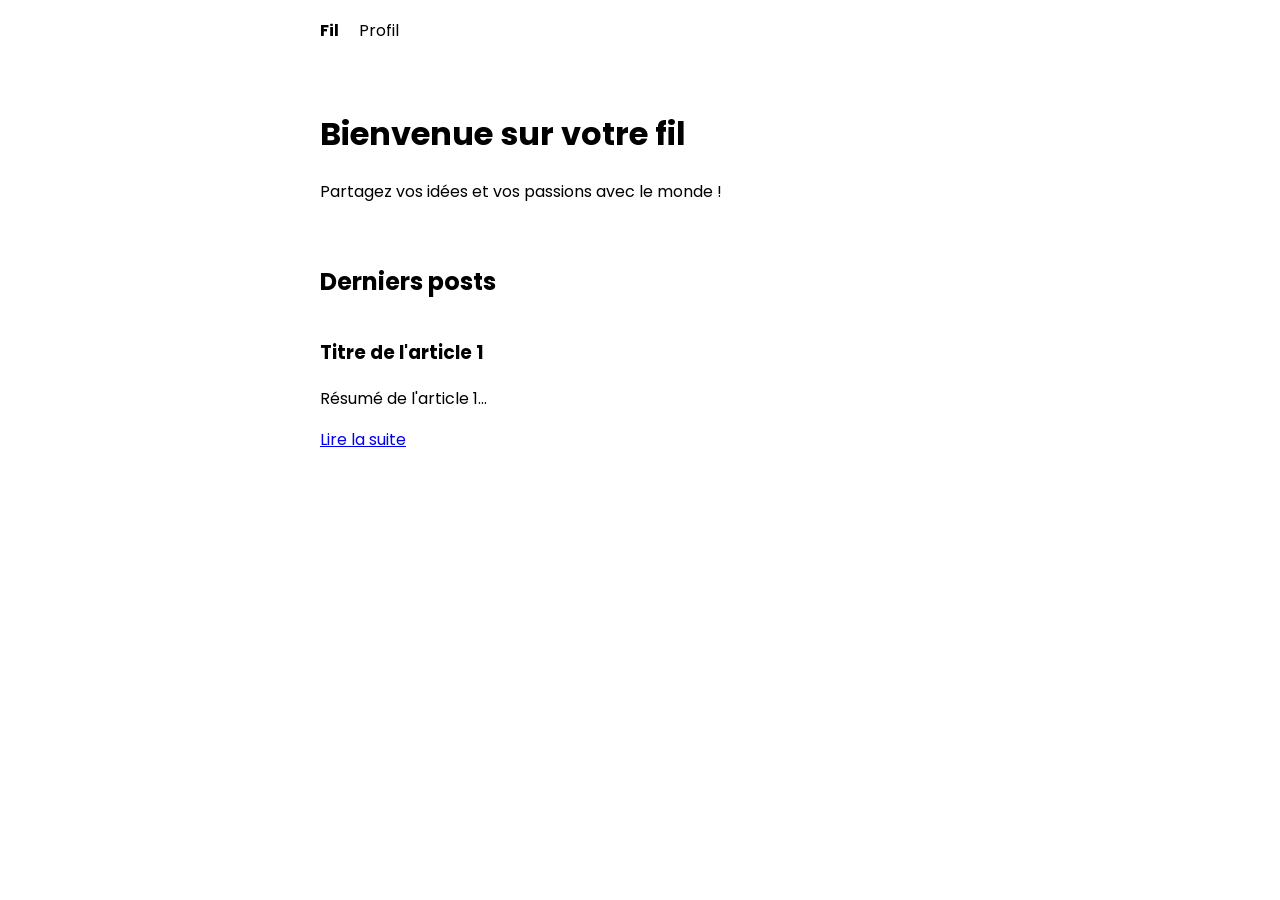
<file: Mini-projet/index.html>
<!DOCTYPE html>
<html lang="fr">

<head>
    <meta charset="UTF-8">
    <meta name="viewport" content="width=device-width, initial-scale=1.0">
    <link rel="stylesheet" href="styles/home.css">
    <title>Blog</title>
</head>

<body>
    <nav>
        <ul>
            <li><a href="index.html" class="selected">Fil</a></li>
            <li><a href="account.html">Profil</a></li>
        </ul>
    </nav>
    <main>
        <header>
            <h1>Bienvenue sur votre fil</h1>
            <p>Partagez vos idées et vos passions avec le monde !</p>
        </header>
        <section>
            <h2>Derniers posts</h2>
            <article>
                <h3>Titre de l'article 1</h3>
                <p>Résumé de l'article 1...</p>
                <a href="article1.html">Lire la suite</a>
            </article>
        </section>
    </main>
</body>

</html>
</file>
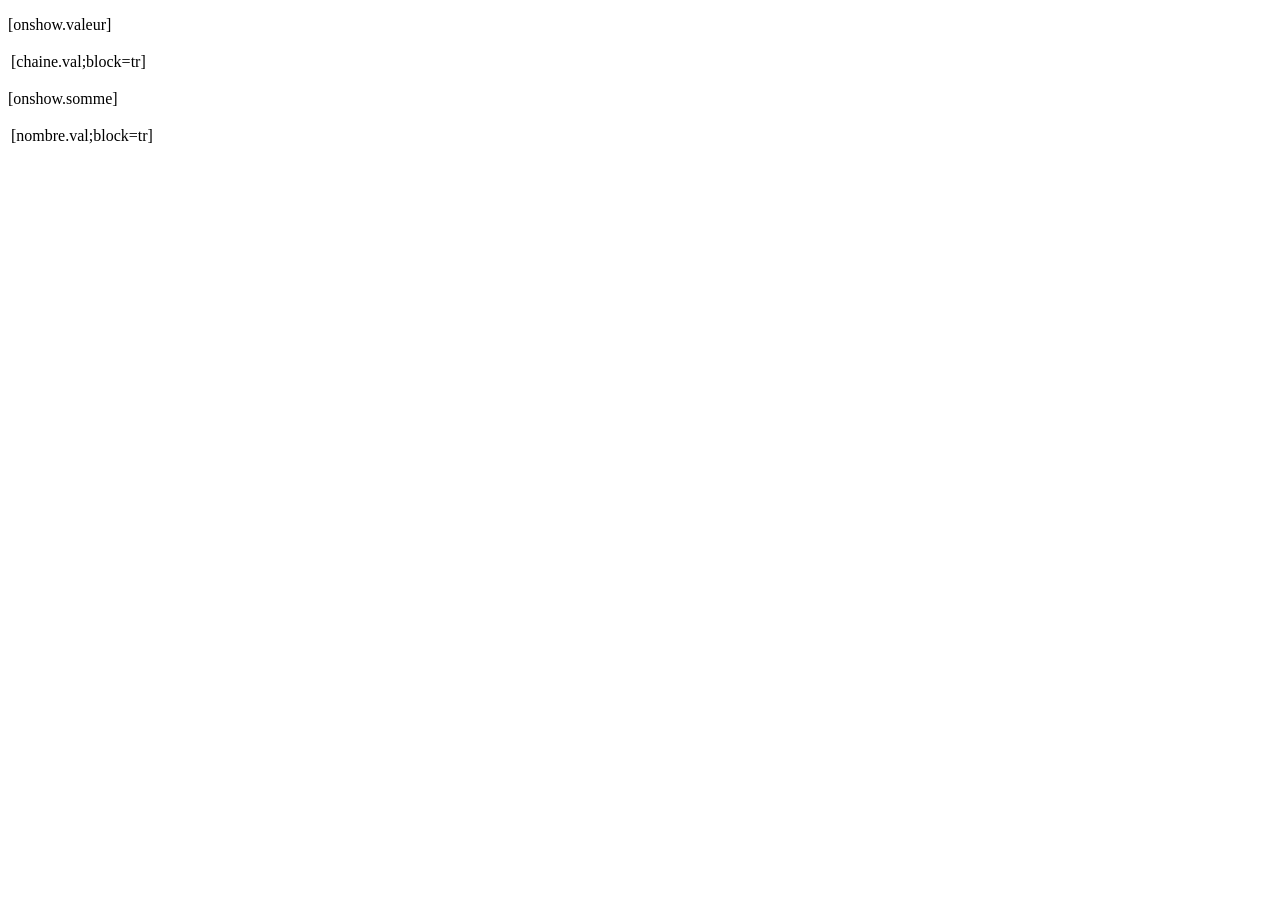
<file: TD1/td1.tpl.html>
<!DOCTYPE html>

<html lang="fr">

<head>
	<meta charset="utf-8" />
	<title>Squelette valide de page Web</title>
</head>

<body>
	<p>[onshow.valeur]</p>
	<table>
		<tr>
			<td>[chaine.val;block=tr]</td>
		</tr>
	</table>
	<p>[onshow.somme]</p>
	<table>
		<tr>
			<td>[nombre.val;block=tr]</td>
		</tr>
	</table>
</body>

</html>
</file>
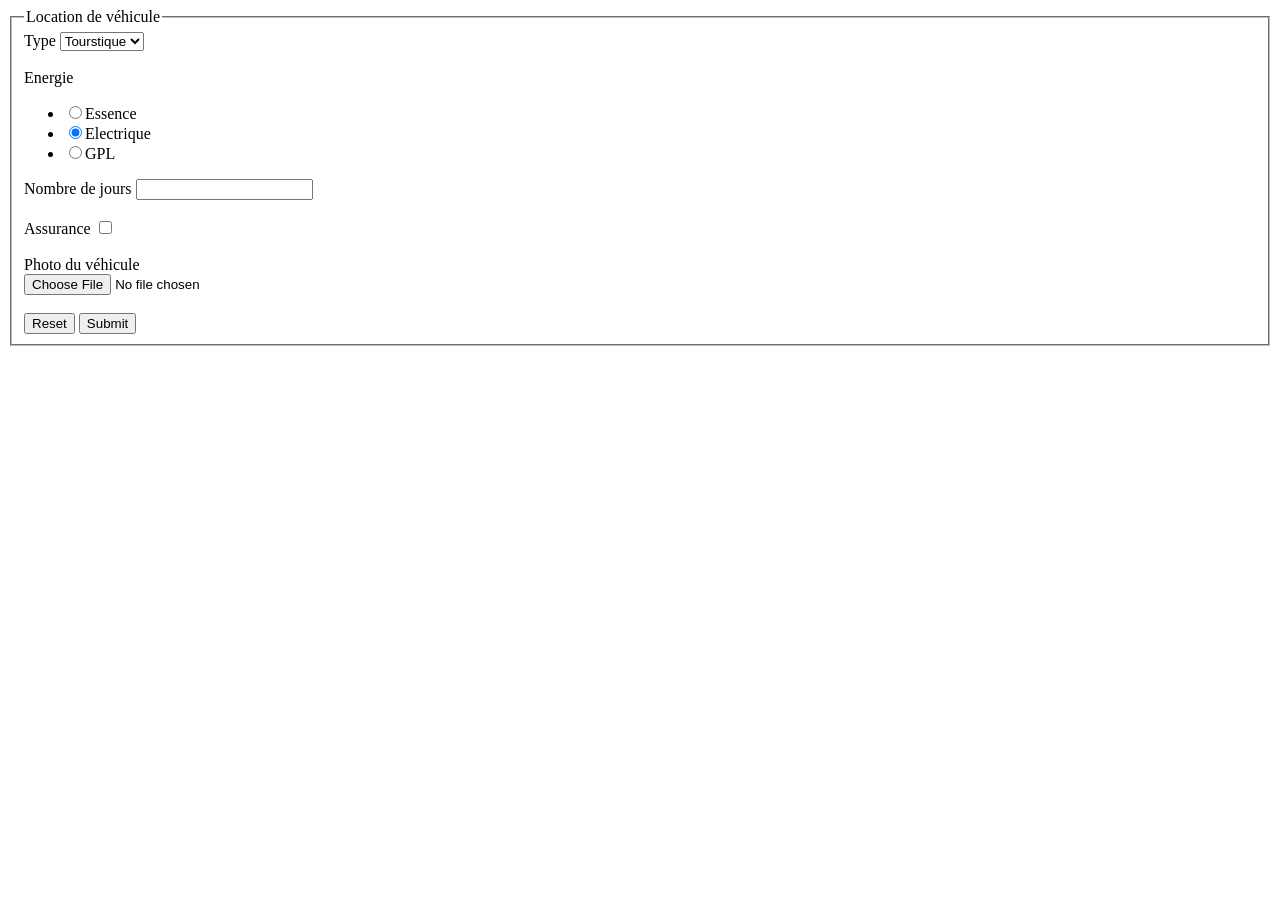
<file: TD2/d2vue.form.html>
<!DOCTYPE html>

<html lang="fr">

<head>
	<meta charset="utf-8" />
	<title>Squelette valide de page Web</title>
</head>

<body>
	<form action="td2controleur.php" method="post" enctype="multipart/form-data">
		<fieldset>
			<legend>Location de véhicule</legend>

			<label for="type">Type</label>
			<select name="type" id="type">
				<option value="Tourstique">Tourstique</option>
				<option value="Utilitaire">Utilitaire</option>
			</select>

			<br><br>
			<label for="energie">Energie</label>
			<ul>
				<li><input type="radio" name="energie" id="essence" value="essence">Essence</li>
				<li><input type="radio" name="energie" id="electrique" value="electrique" checked>Electrique</li>
				<li><input type="radio" name="energie" id="gpl" value="gpl">GPL</li>
			</ul>

			<label for="nbj">Nombre de jours</label>
			<input type="number" name="nbj" id="nbj">

			<br><br>
			<label for="assurance">Assurance</label>
			<input type="checkbox" name="assurance" id="assurance">

			<br><br>
			<label for="photo">Photo du véhicule</label><br>
			<input type="file" name="photo" id="photo">

			<br><br>
			<input type="reset">
			<input type="submit">
		</fieldset>

	</form>
</body>

</html>
</file>
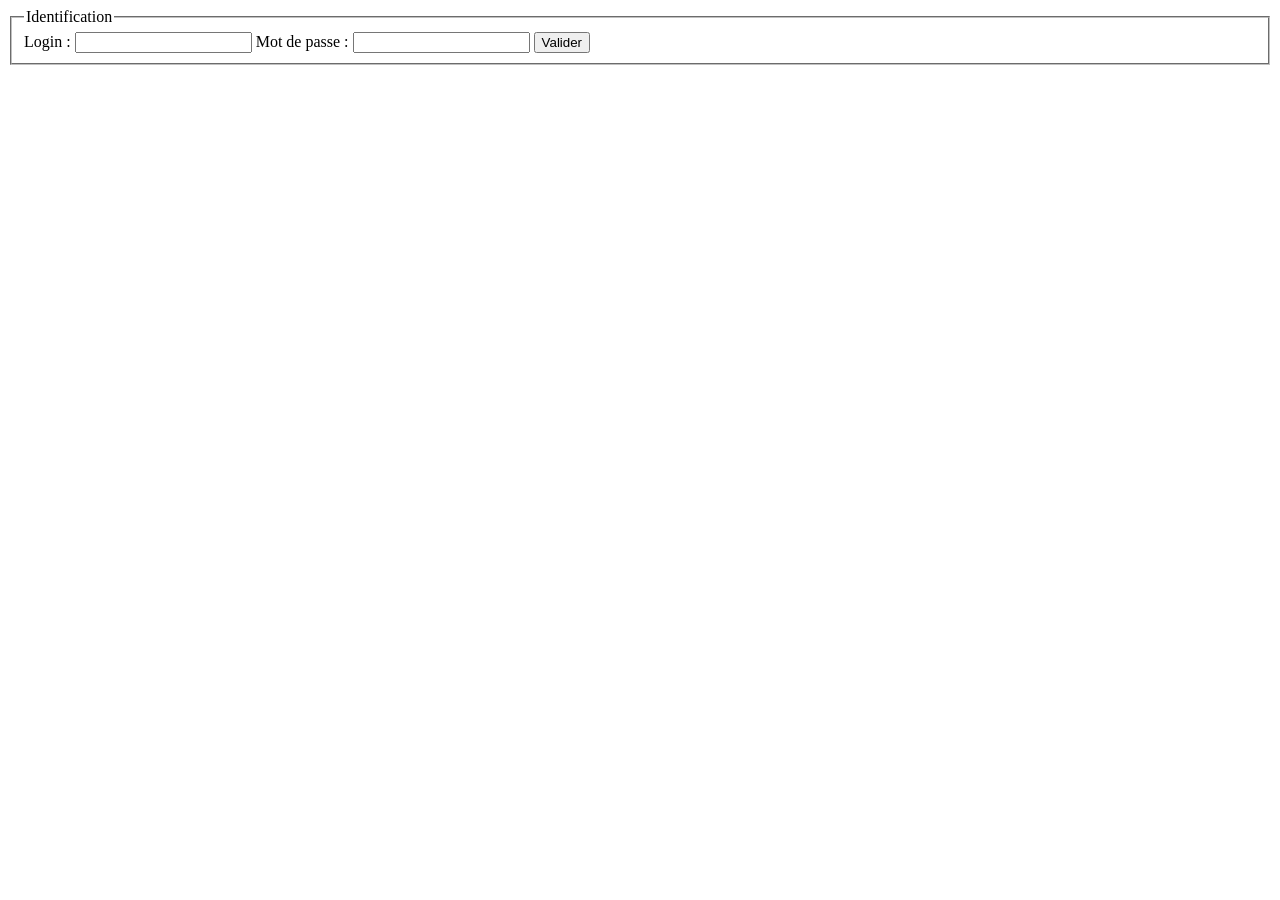
<file: TD3/td34vue-form.tpl.html>
<!DOCTYPE html>
<html lang="fr">

<head>
    <title>Formulaire</title>
    <meta charset="utf-8" />
</head>

<body>
    <form action="[onshow.cible]" method="post">
        <fieldset>
            <legend>Identification</legend>
            <label for="login">Login</label> :
            <input type="text" id="login" name="login" />
            <label for="password">Mot de passe</label> :
            <input type="password" id="password" name="password" />
            <label for="submit"></label>
            <input type="submit" id="submit" value="Valider" />
        </fieldset>
    </form>
</body>

</html>
</file>
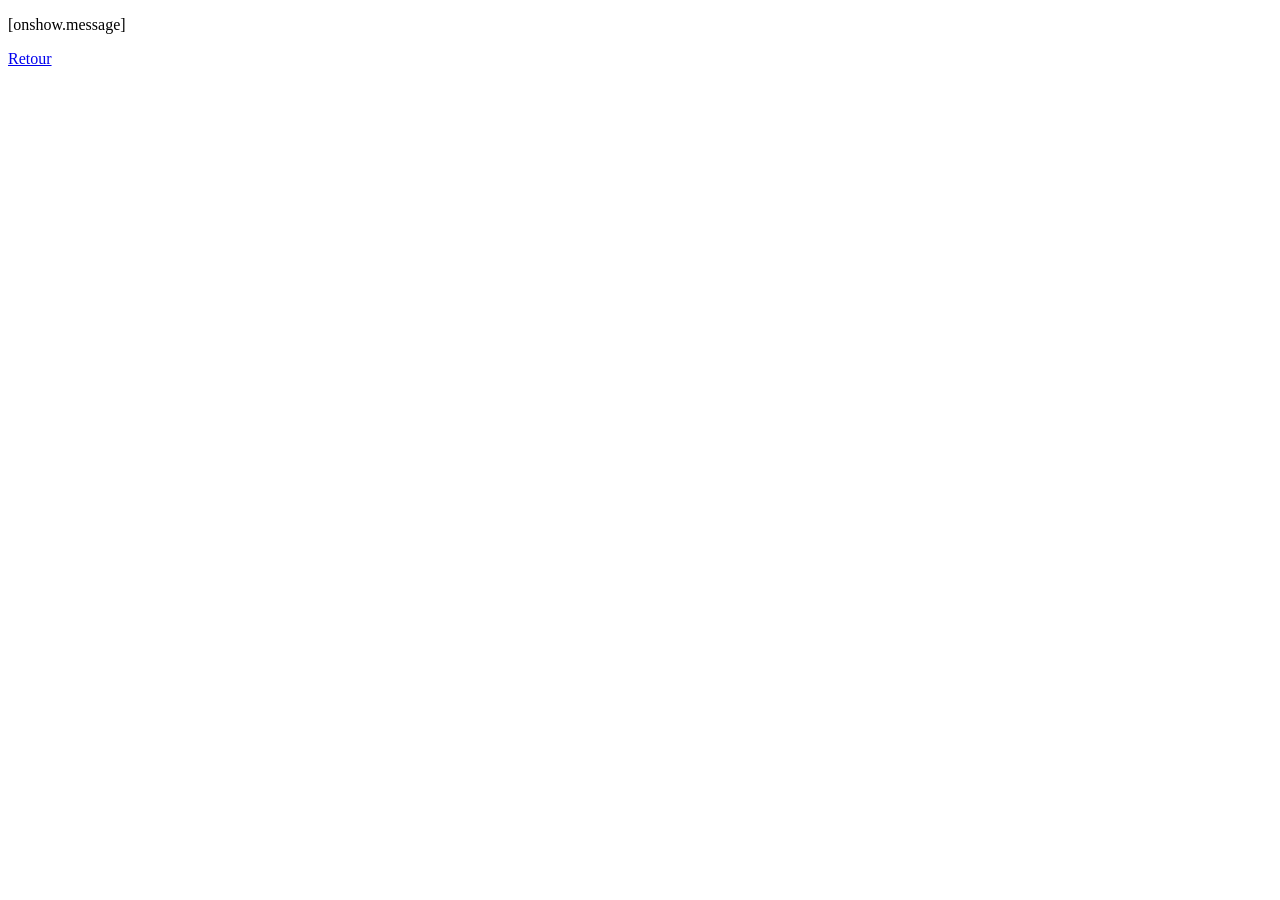
<file: TD3/td34vue-msg.tpl.html>
<!DOCTYPE html>
<html lang="fr">
<head>
    <meta charset="UTF-8">
    <meta name="viewport" content="width=device-width, initial-scale=1.0">
    <title>Document</title>
</head>
<body>
    <p>[onshow.message]</p>
    <a href="[onshow.cible]">Retour</a>
</body>
</html>
</file>
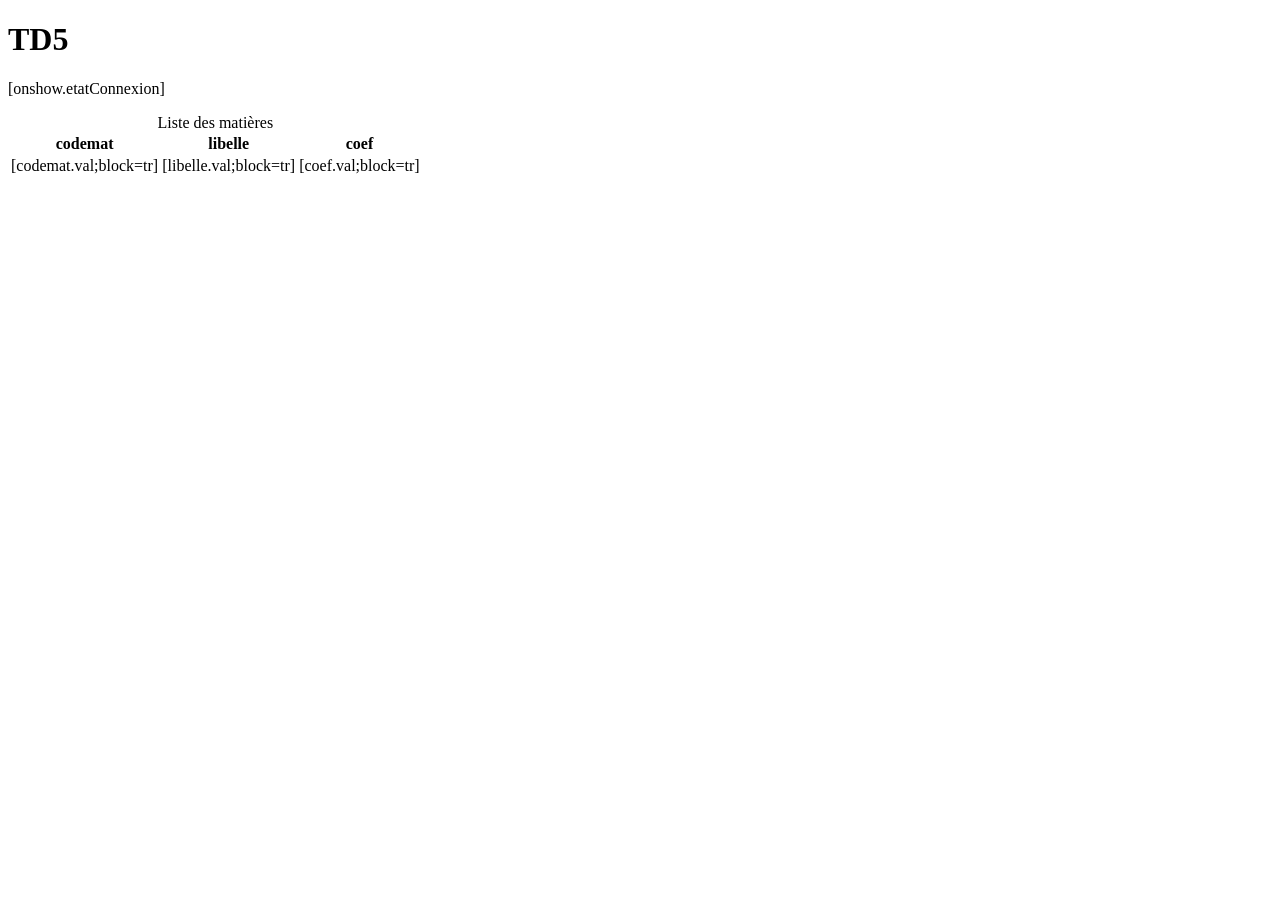
<file: TD5/td5vue.tpl.html>
<!DOCTYPE html>
<html lang="fr">

<head>
    <meta charset="utf-8">
    <title>TD5</title>
</head>

<body>

    <h1>TD5</h1>
    <p>[onshow.etatConnexion]</p>

    <table>
        <caption>Liste des matières</caption>
        <tr>
            <th>codemat</th>
            <th>libelle</th>
            <th>coef</th>
        </tr>
        <tr>
            <td>[codemat.val;block=tr]</td>
            <td>[libelle.val;block=tr]</td>
            <td>[coef.val;block=tr]</td>
        </tr>
    </table>

</body>

</html>
</file>
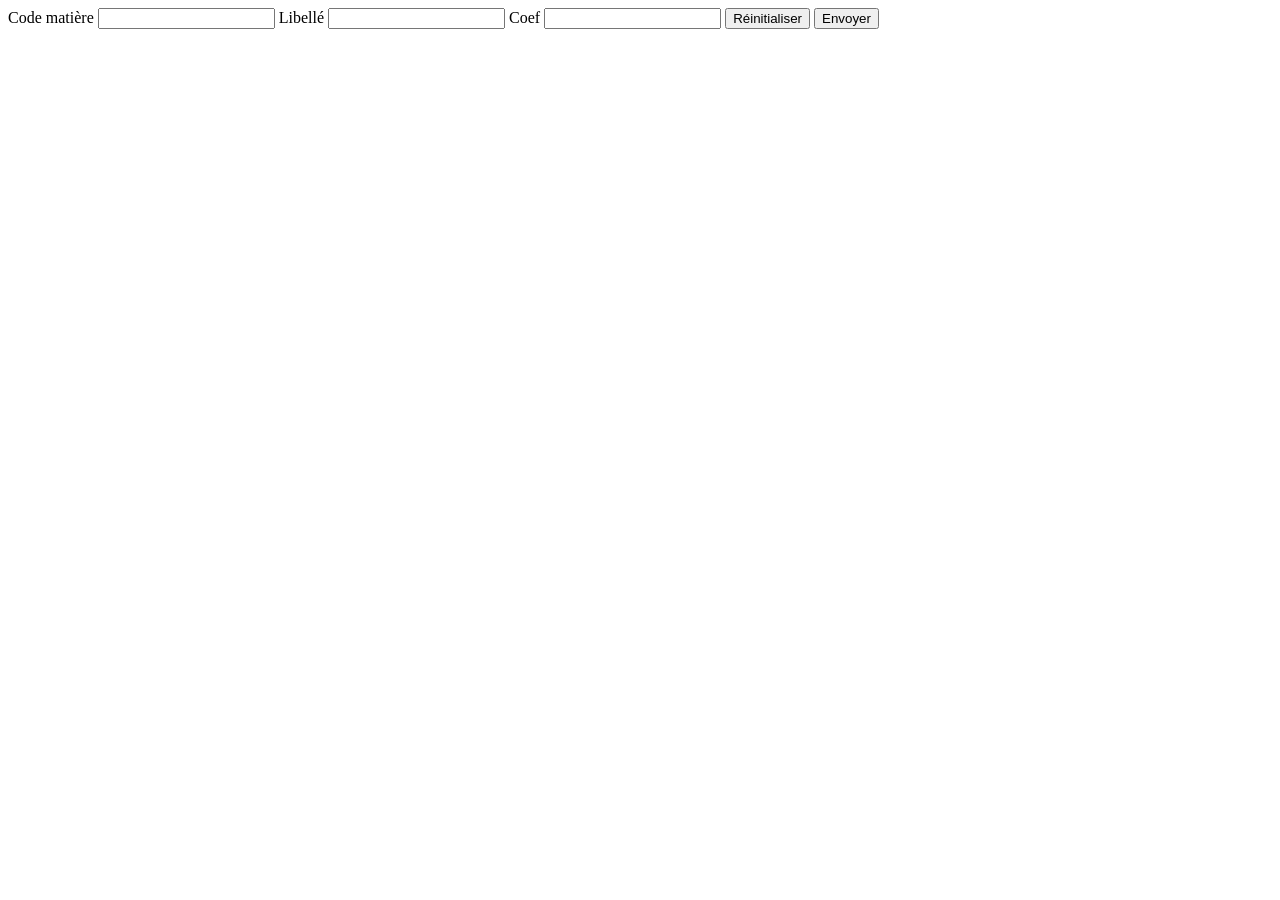
<file: TD6/td67vue-form.tpl.html>
<!DOCTYPE html>
<html lang="en">
<head>
    <meta charset="UTF-8">
    <meta name="viewport" content="width=device-width, initial-scale=1.0">
    <title>Document</title>
</head>
<body>
    <form action="[onshow.cible]" method="get">
        <input type="hidden" name="suivant" value="ajout">
        <label for="codemat">Code matière</label>
        <input type="text" name="codemat" id="codemat" maxlength="3" minlength="3">
        <label for="libelle">Libellé</label>
        <input type="text" name="libelle" id="libelle" maxlength="20">
        <label for="coef">Coef</label>
        <input type="text" name="coef" id="coef" maxlength="3" minlength="3">
        <button type="reset">Réinitialiser</button>
        <button type="submit">Envoyer</button>
    </form>  
</body>
</html>
</file>
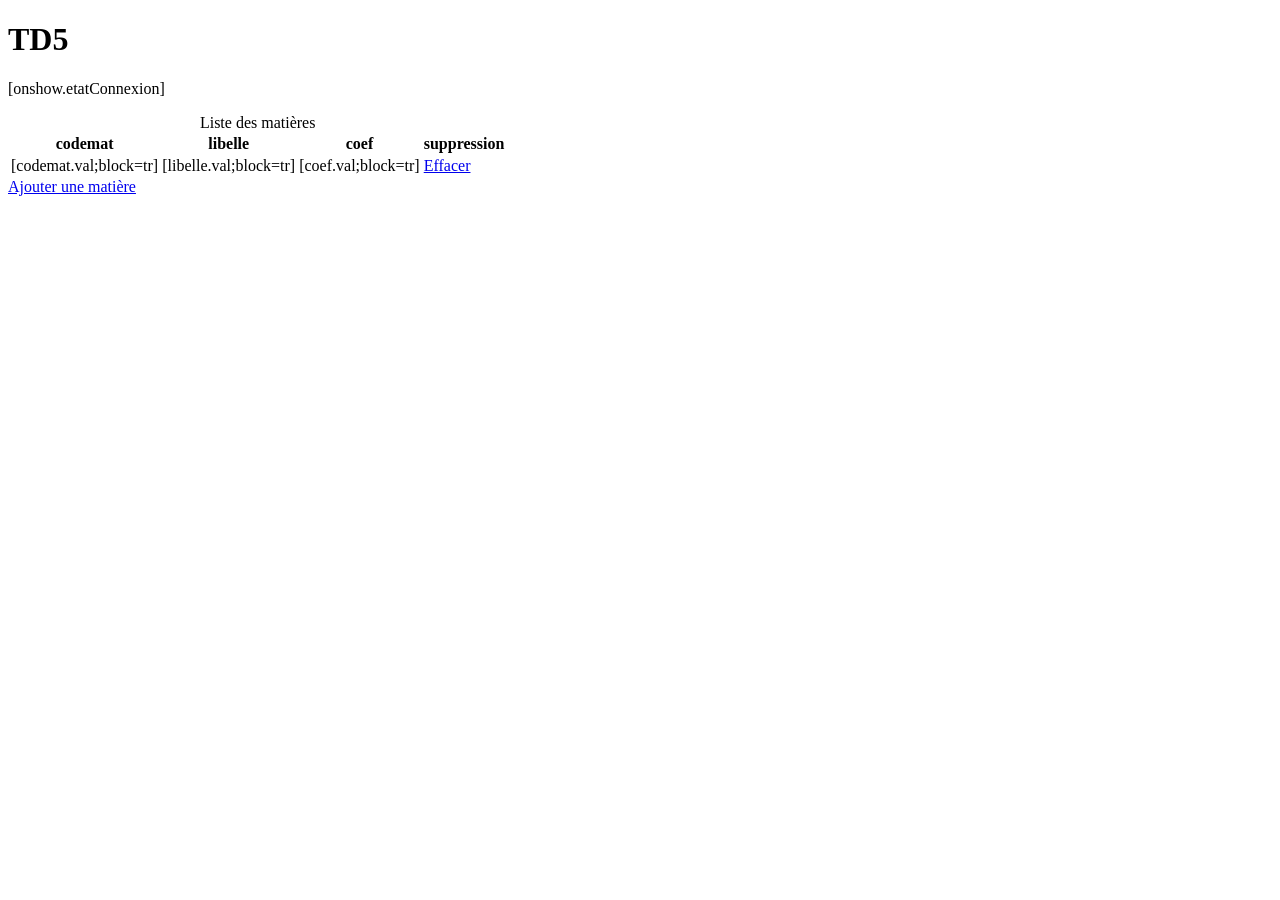
<file: TD6/td67vue-tab.tpl.html>
<!DOCTYPE html>
<html lang="fr">

<head>
    <meta charset="utf-8">
    <title>TD6</title>
</head>

<body>

    <h1>TD5</h1>
    <p>[onshow.etatConnexion]</p>

    <table>
        <caption>Liste des matières</caption>
        <tr>
            <th>codemat</th>
            <th>libelle</th>
            <th>coef</th>
            <th>suppression</th>
        </tr>
        <tr>
            <td>[codemat.val;block=tr]</td>
            <td>[libelle.val;block=tr]</td>
            <td>[coef.val;block=tr]</td>
            <td><a href="[onshow.cible]?suivant=suppr&codemat=[codemat.val;block=tr]">Effacer</a></td>
        </tr>
    </table>

    <a href="[onshow.cible]?suivant=form_ajout">Ajouter une matière</a>

</body>

</html>
</file>
<file: Mini-projet/styles/home.css>
@import url('https://fonts.googleapis.com/css2?family=Poppins:ital,wght@0,100;0,200;0,300;0,400;0,500;0,600;0,700;0,800;0,900;1,100;1,200;1,300;1,400;1,500;1,600;1,700;1,800;1,900&family=Roboto:ital,wght@0,100..900;1,100..900&display=swap');

html, body {
    margin: 0;
    padding: 0;
    overflow: hidden;
    font-family: "Poppins", sans-serif;
}

nav {
    height: 60px;
    padding: 0 25%;
}

nav ul {
    list-style: none;
    padding: 0;
    margin: 0;
    display: flex;
    align-items: center;
    justify-content: left;
    gap: 20px;
    height: 100%;
}

nav ul li a {
    text-decoration: none;
    color: rgb(0, 0, 0);
}

nav ul li a:hover {
    font-weight: bold;
}

.selected {
    font-weight: bold;
}

header {
    padding: 40px 25% 40px 25%;
    text-align: left;
}

header h1 {
    margin-top: 10px;
}

header p {
    margin: 0;
}

main {
    overflow-y: scroll;
    height: calc(100vh - 60px);
}

section, .login-form {
    padding: 0 25%;
    display: flex;
    flex-direction: column;
}

.transparent-input {
    background-color: transparent;
    border: none;
    color: black;
}

.transparent-input:focus {
    outline: none;
    border-bottom: 1px solid black;
}

.otherinfos {
    margin-top: 2em;
    display: flex;
    flex-direction: column;;
}

.otherinfos p {
    margin-top: 10px;
}

.otherinfos input {
    margin-top: 10px;
    padding: 10px;
    border: 1px solid #979797;
    border-radius: 5px;
}

.otherinfos button {
    margin-top: 20px;
    padding: 10px 20px;
    background-color: #000000;
    color: white;
    border: none;
    border-radius: 5px;
    cursor: pointer;
    width: max-content;
    align-self: self-end;
}
.otherinfos button:hover {
    background-color: #6d6d6d;
}

.login-form fieldset {
    padding: 30px 40px;
    display: flex;
    flex-direction: column;
}

.login-form fieldset legend {
    font-size: 20px;
    font-weight: bold;
}

.login-form fieldset input {
    margin-top: 10px;
    padding: 10px;
    border: 1px solid #979797;
    border-radius: 5px;
}

#submit {
    margin-top: 20px;
    padding: 10px 20px;
    background-color: #000000;
    color: white;
    border: none;
    border-radius: 5px;
    cursor: pointer;
}

.edit-form {
    display: flex;
    flex-direction: column;
}

.edit-form input {
    margin-top: 10px;
}

.edit-form input:focus {
    outline: none;
    border: none;
}

.edit-form textarea {
    margin-top: 20px;
    padding: 10px;
    border: 1px solid #979797;
    border-radius: 5px;
}

.edit-form button {
    margin-top: 20px;
    padding: 10px 20px;
    background-color: #000000;
    color: white;
    border: none;
    border-radius: 5px;
    cursor: pointer;
    width: max-content;
    align-self: self-end;
}

@media screen and (max-width: 600px) {

    h1 {
        font-size: 24px;
    }

    header p {
        font-size: 16px;
    }

    section {
        padding: 0 5%;
    }
    
}
</file>
